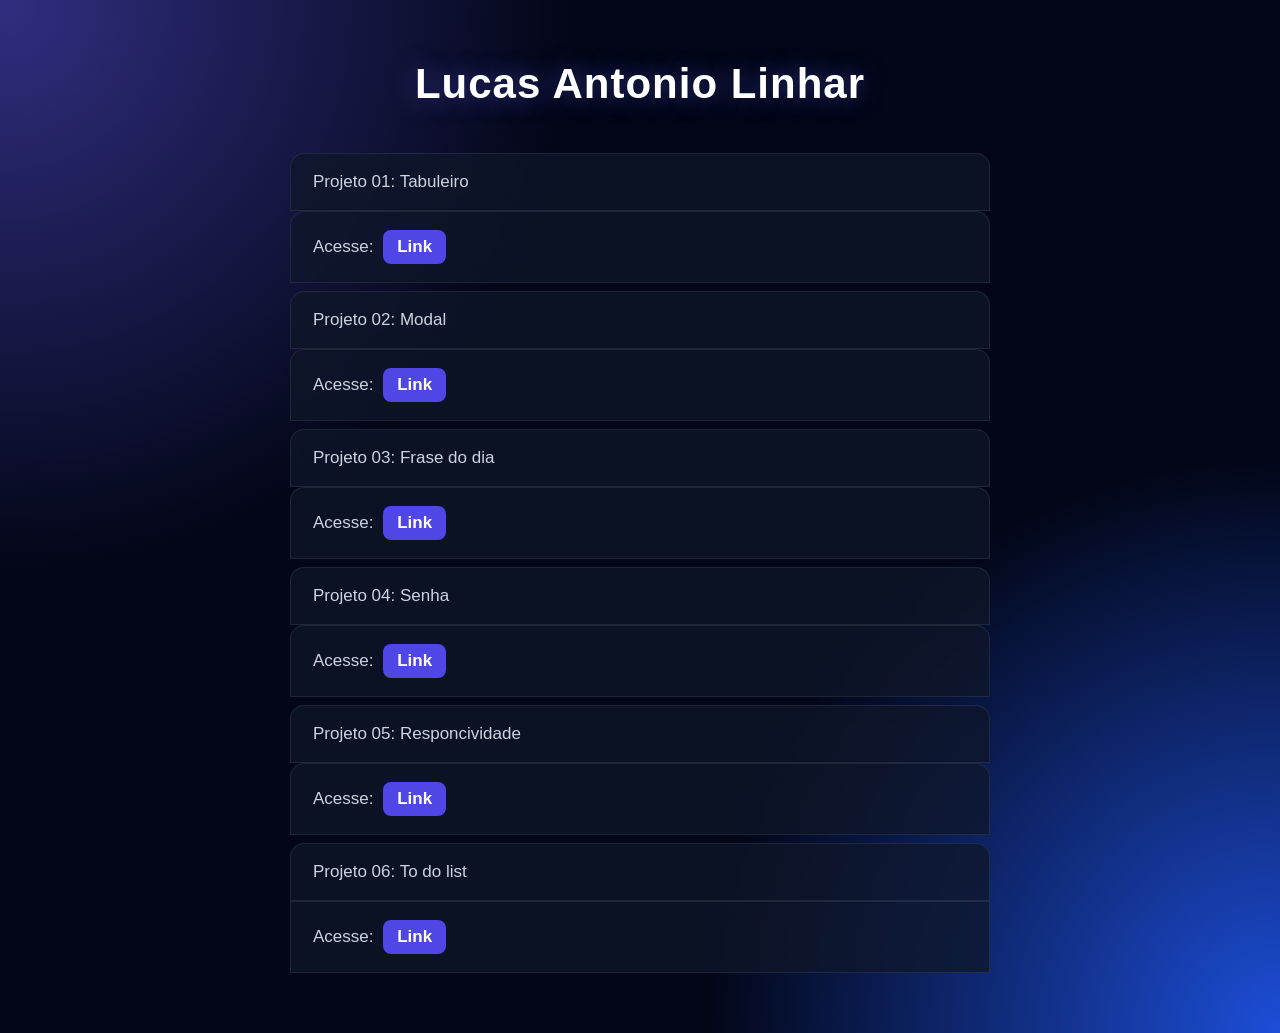
<file: index.html>
<!DOCTYPE html>
<html lang="en">
<head>
    <meta charset="UTF-8">
    <meta name="viewport" content="width=device-width, initial-scale=1.0">
    <title>Lucas-DevPort</title>
    <link rel="stylesheet" href="style.css">
</head>
<body>


    <h1>Lucas Antonio Linhar</h1>

    <p>Projeto 01: Tabuleiro</p>
    <p>Acesse: <a href="./projetos/projeto_01/index.html">Link</a></p>

    <p>Projeto 02: Modal</p>
    <p>Acesse: <a href="./projetos/projeto_02/index.html">Link</a></p>

    <p>Projeto 03: Frase do dia </p>
    <p>Acesse: <a href="./projetos/projeto_03/index.html">Link</a></p>

    <p>Projeto 04: Senha </p>
    <p>Acesse: <a href="./projetos/projeto_04/index.html">Link</a></p>

    <p>Projeto 05: Responcividade  </p>
    <p>Acesse: <a href="./projetos/projeto_05/index.html">Link</a></p>

    <p>Projeto 06: To do list  </p>
    <p>Acesse: <a href="./projetos/projeto_06/index.html">Link</a></p>

</body>
</html>
</file>
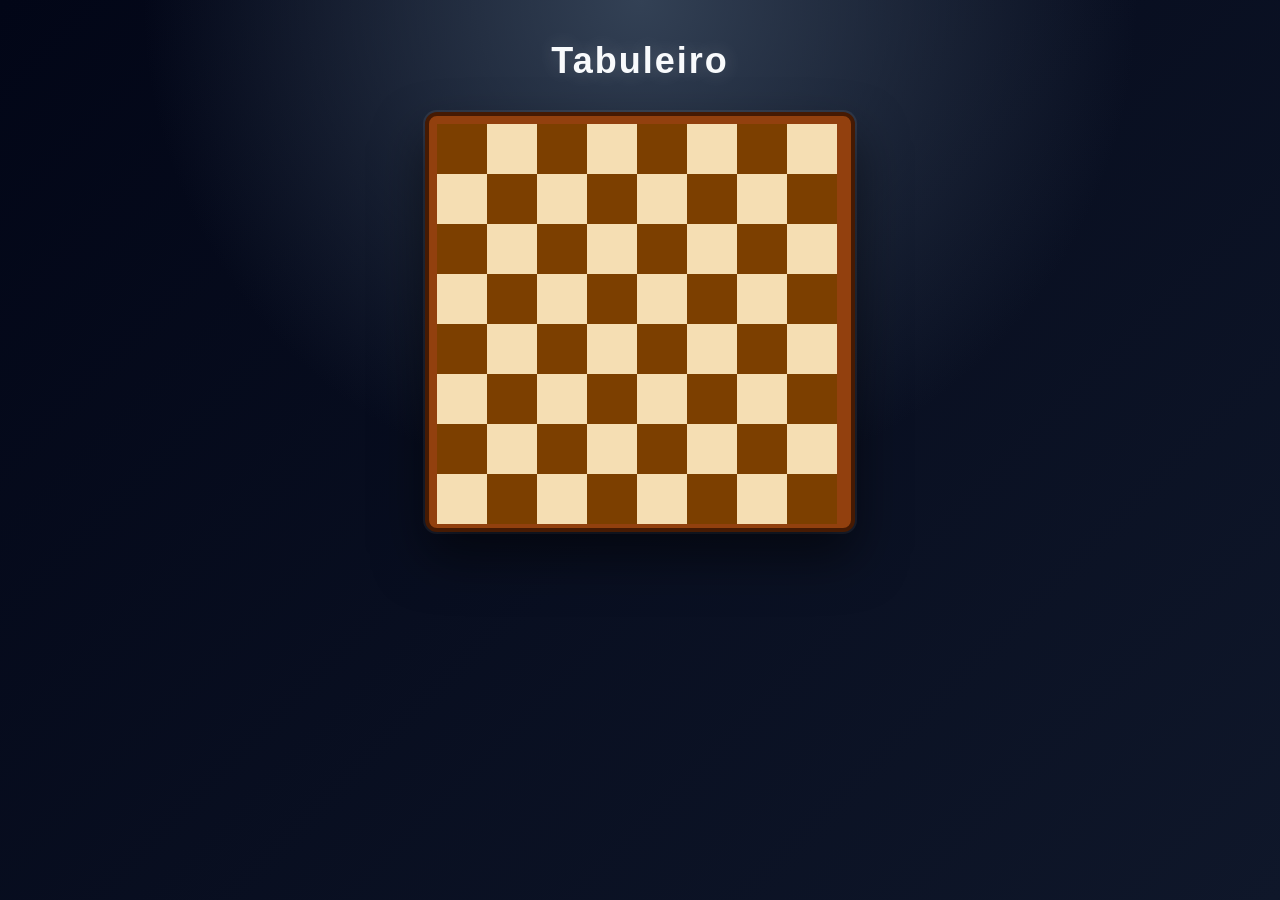
<file: projetos/projeto_01/index.html>
<!DOCTYPE html>
<html lang="en">
<head>
    <meta charset="UTF-8">
    <meta name="viewport" content="width=device-width, initial-scale=1.0">
    <title>Tabuleiro</title>
    <link rel="stylesheet" href="style.css">
</head>
<body>
    
    <h1>Tabuleiro</h1>
    <div class="tabuleiro"></div>


    <script src="script.js"></script>
</body>
</html>
</file>
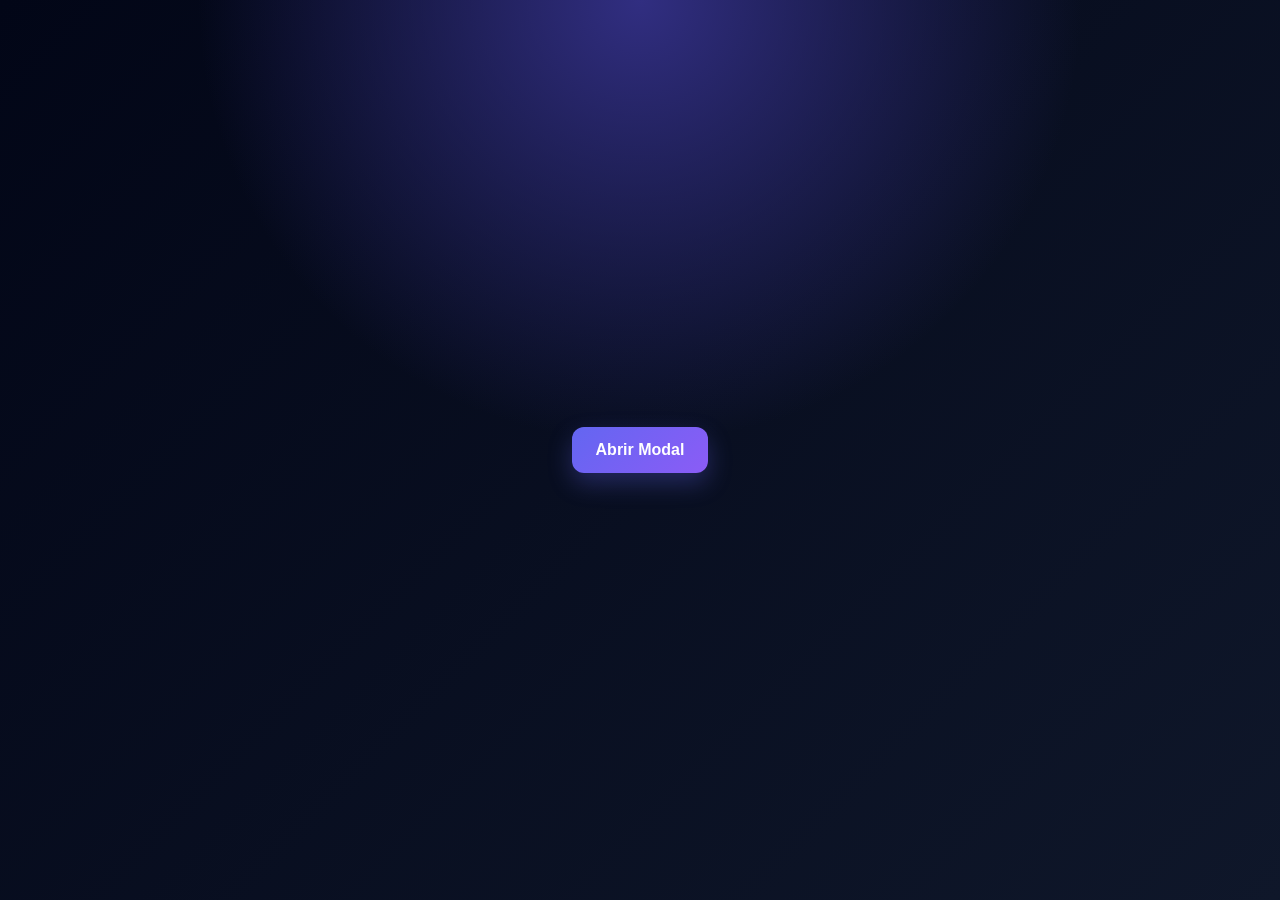
<file: projetos/projeto_02/index.html>
<!DOCTYPE html>
<html lang="en">
<head>
    <meta charset="UTF-8">
    <meta name="viewport" content="width=device-width, initial-scale=1.0">
    <title>Modal</title>
    <link rel="stylesheet" href="style.css">
</head>
<body>

    <div>
        <button class="btnAbrir">Abrir Modal</button>
    </div>
    <div class="modal">
        <div class="container">
            <h1>Aura 67</h1>
            <button class="btnFechar">Fechar Modal</button>
        </div>
    </div>

    <script src="script.js"></script>
</body>
</html>
</file>
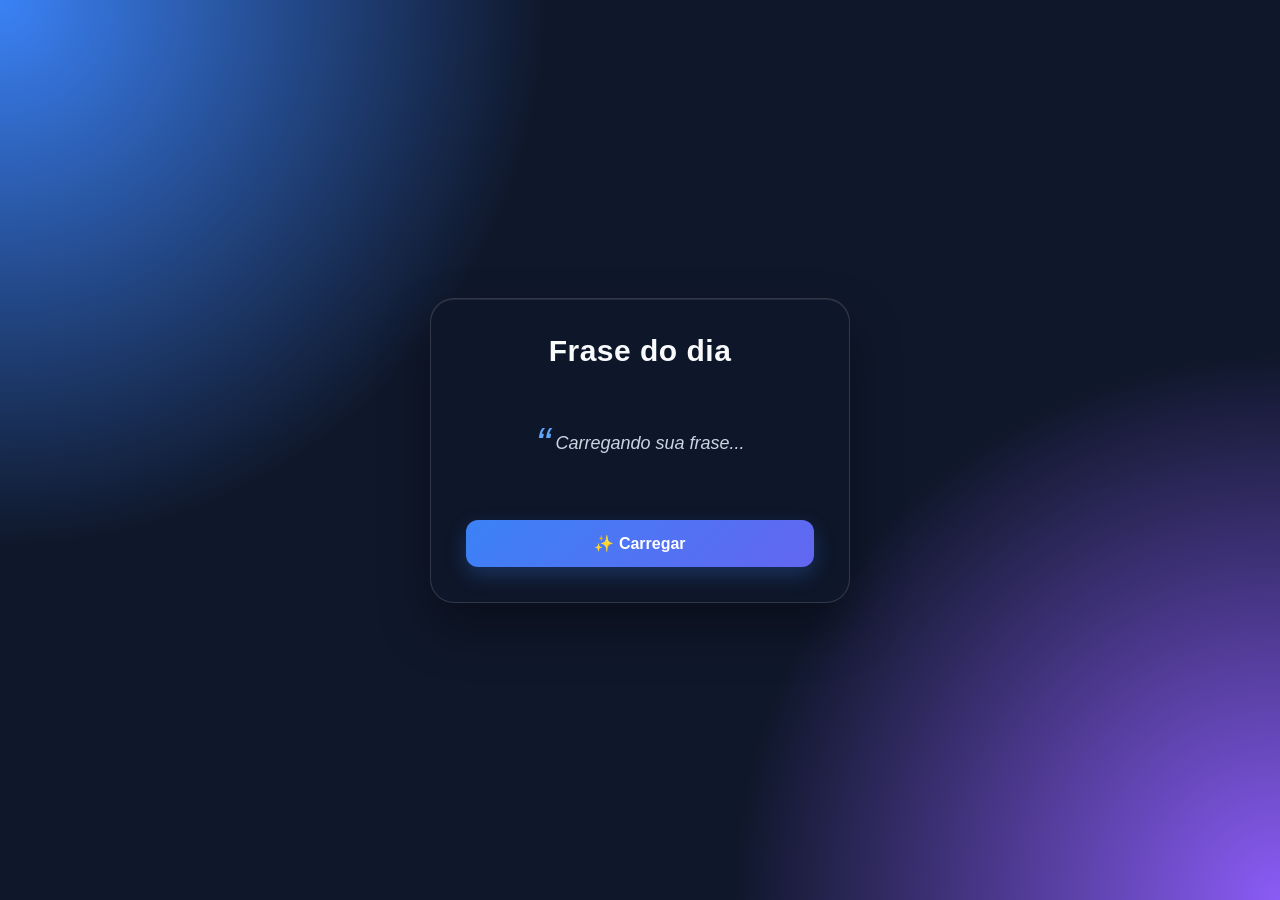
<file: projetos/projeto_03/index.html>
<!DOCTYPE html>
<html lang="en">
<head>
    <meta charset="UTF-8">
    <meta name="viewport" content="width=device-width, initial-scale=1.0">
    <title>Frase do dia</title>
    <link rel="stylesheet" href="style.css">
</head>
<body>

    <div class="container">
        <h1>Frase do dia</h1>
        <p class="frase">Carregando sua frase...</p>
        <button class="btnFrase">Carregar</button>
    </div>



    <script src="script.js"></script>
</body>
</html>
</file>
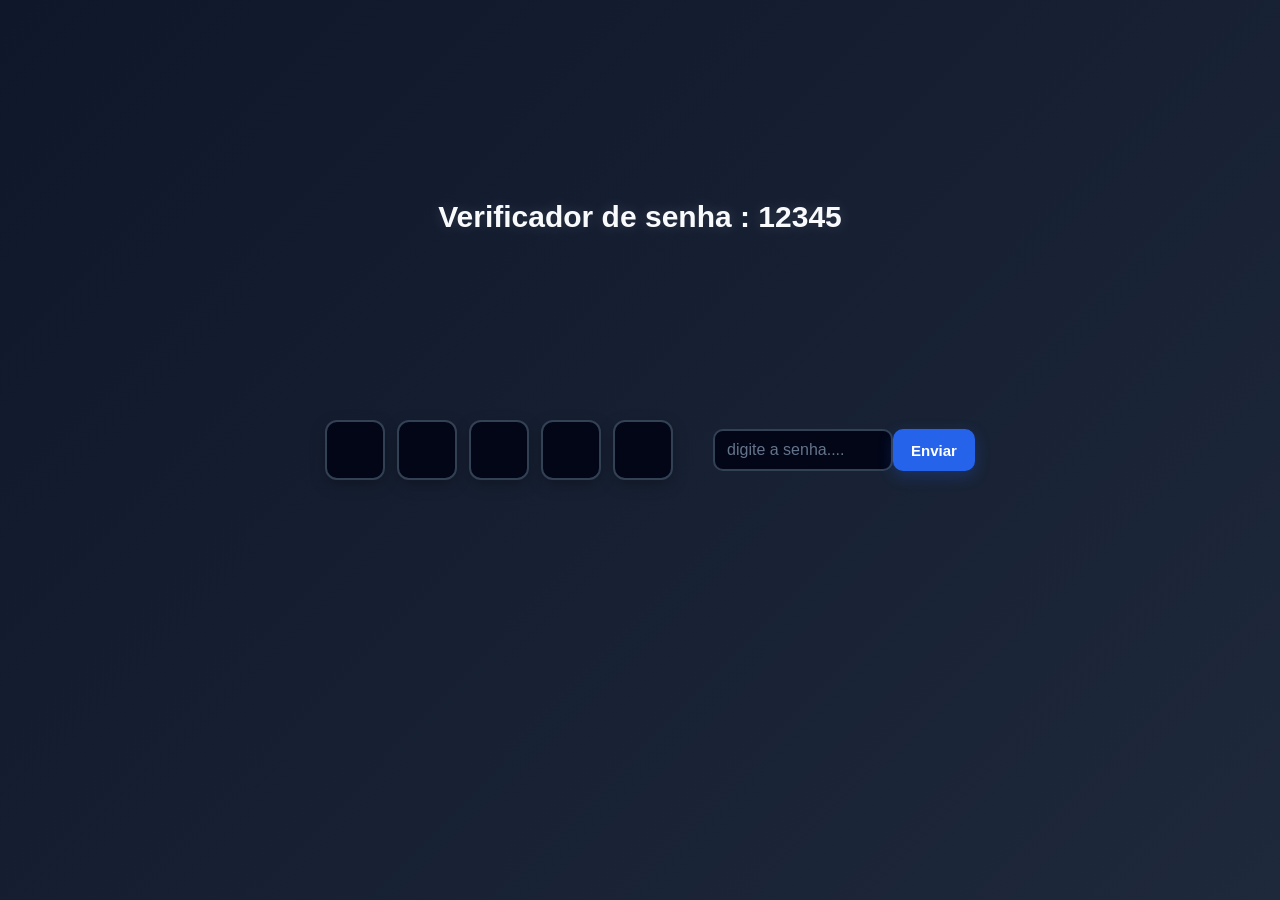
<file: projetos/projeto_04/index.html>
<!DOCTYPE html>
<html lang="en">
<head>
    <meta charset="UTF-8">
    <meta name="viewport" content="width=device-width, initial-scale=1.0">
    <title>Verificador de Senha</title>
    <link rel="stylesheet" href="style.css">
</head>
<body>
    
    <h2>Verificador de senha : 12345</h2>
    <div class="senha">
        <div class="digito"></div>
        <div class="digito"></div>
        <div class="digito"></div>
        <div class="digito"></div>
        <div class="digito"></div>
    </div>
    <input class="inputSenha" type="text" placeholder="digite a senha...." maxlength="5">
    <button class="btnEnviar">Enviar</button>

    <script src="script.js" defer></script>
</body>
</html>
</file>
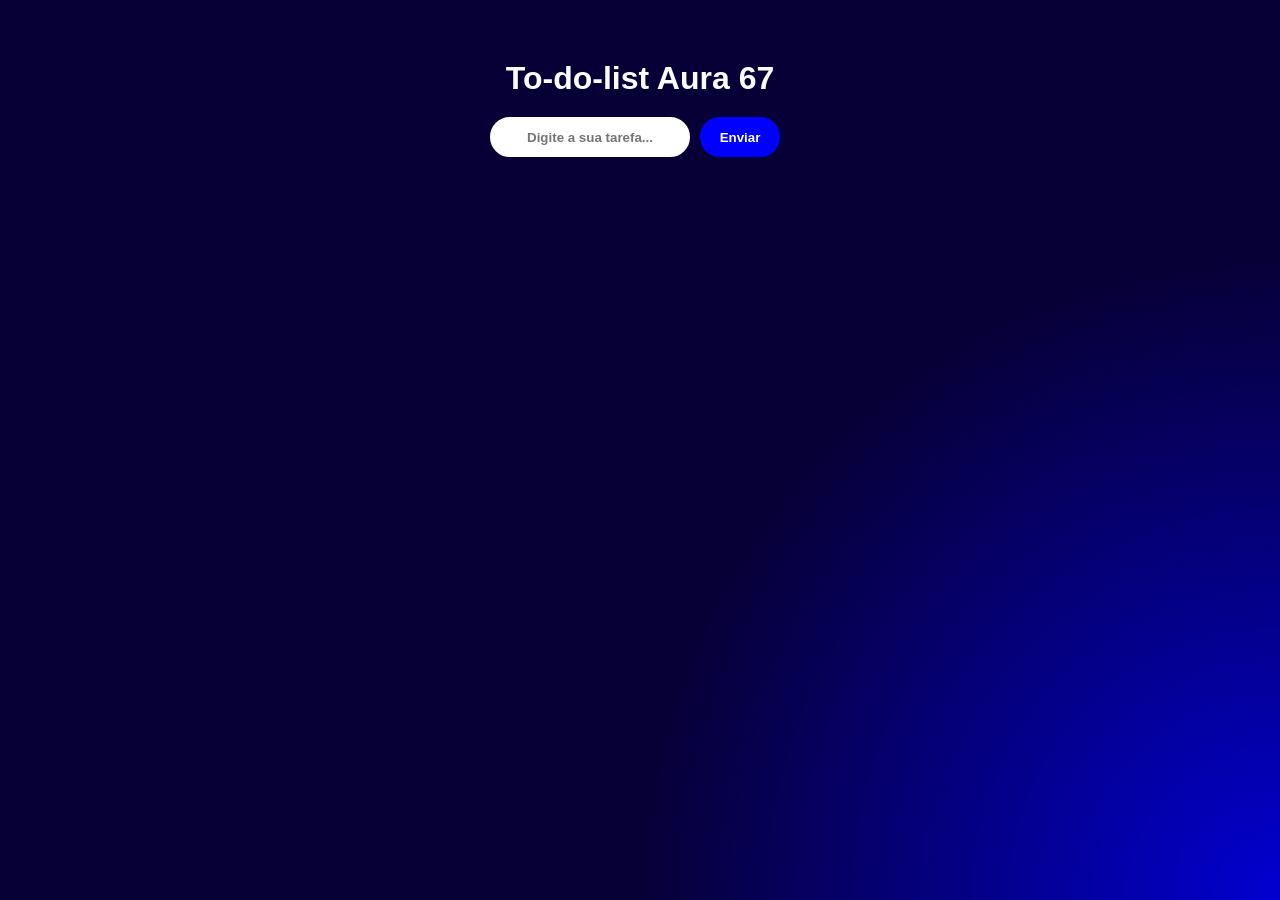
<file: projetos/projeto_06/index.html>
<!DOCTYPE html>
<html lang="en">
<head>
    <meta charset="UTF-8">
    <meta name="viewport" content="width=device-width, initial-scale=1.0">
    <title>Document</title>
    <link rel="stylesheet" href="style.css">
</head>
<body>

    <h1>To-do-list Aura 67</h1>
    <div class="container">
        <input class="inputText" type="text" placeholder="Digite a sua tarefa...">
        <button class="btnEnviar">Enviar</button>
    </div>
    <ul class="lista"></ul>

    <script src="script.js"></script>
</body>
</html>
</file>
<file: style.css>
* {
    margin: 0;
    padding: 0;
    box-sizing: border-box;
}

body {
    min-height: 100vh;
    padding: 60px 20px;
    font-family: Arial, Helvetica, sans-serif;
    color: #f8fafc;
    background:
        radial-gradient(circle at top left, #312e81, transparent 35%),
        radial-gradient(circle at bottom right, #1d4ed8, transparent 35%),
        #020617;
}

/* TÍTULO */

h1 {
    max-width: 900px;
    margin: 0 auto 45px;
    text-align: center;
    font-size: 42px;
    font-weight: 800;
    letter-spacing: 1px;
    color: #ffffff;
    text-shadow:
        0 0 25px rgba(99, 102, 241, 0.5);
}

/* PROJETOS */

p {
    width: 700px;
    max-width: 100%;
    margin: 0 auto;
    padding: 18px 22px;
    background: rgba(15, 23, 42, 0.75);
    border: 1px solid rgba(255, 255, 255, 0.08);
    color: #cbd5e1;
    font-size: 17px;
    backdrop-filter: blur(10px);
    transition: 0.25s ease;
}

/* TÍTULOS DOS PROJETOS */

p:has(+ p) {
    border-radius: 14px 14px 0 0;
}

/* EFEITO NOS PARÁGRAFOS */

p:hover {
    background: rgba(30, 41, 59, 0.9);
    transform: translateX(5px);
    border-color: rgba(99, 102, 241, 0.35);
}

/* LINKS */

a {
    display: inline-block;
    margin-left: 5px;
    padding: 7px 14px;
    border-radius: 8px;
    background: #4f46e5;
    color: white;
    text-decoration: none;
    font-weight: bold;
    transition: 0.25s ease;
}

a:hover {
    background: #6366f1;
    transform: translateY(-2px);
    box-shadow:
        0 6px 15px rgba(99, 102, 241, 0.35);
}

a:active {
    transform: translateY(0);
}

/* ESPAÇAMENTO ENTRE PROJETOS */

p:nth-of-type(2),
p:nth-of-type(4),
p:nth-of-type(6),
p:nth-of-type(8),
p:nth-of-type(10) {
    margin-bottom: 8px;
}

/* MOBILE */

@media (max-width: 600px) {

    body {
        padding: 35px 15px;
    }

    h1 {
        font-size: 30px;
        margin-bottom: 30px;
    }

    p {
        font-size: 15px;
        padding: 15px;
    }

    a {
        padding: 6px 12px;
    }
}
</file>
<file: projetos/projeto_01/style.css>
* {
    margin: 0;
    padding: 0;
    box-sizing: border-box;
}

body {
    min-height: 100vh;

    display: flex;
    flex-direction: column;
    align-items: center;
    padding: 40px 20px;
    font-family: Arial, Helvetica, sans-serif;
    background:
        radial-gradient(circle at top, #334155, transparent 45%),
        linear-gradient(135deg, #020617, #0f172a);
    color: white;
}

/* TÍTULO */

h1 {
    margin-bottom: 30px;
    font-size: 36px;
    font-weight: 800;
    letter-spacing: 2px;
    color: #f8fafc;
    text-shadow:
        0 0 20px rgba(255, 255, 255, 0.2);
}

/* TABULEIRO */

.tabuleiro {
    width: 430px;
    height: 420px;
    display: flex;
    flex-wrap: wrap;
    padding: 8px;
    background: #92400e;
    border: 4px solid #451a03;
    border-radius: 12px;
    box-shadow:
        0 25px 50px rgba(0, 0, 0, 0.5),
        0 0 0 2px rgba(255, 255, 255, 0.08);
    overflow: hidden;
}

/* CASAS */

.casa {
    width: 50px;
    height: 50px;
    background: #f5deb3;
    border: none;
    transition: 0.2s ease;
}

/* CASAS PRETAS */

.preto {
    background: #7c3f00;
}

/* EFEITO AO PASSAR O MOUSE */

.casa:hover {
    transform: scale(0.92);
    box-shadow:
        inset 0 0 0 3px rgba(255, 255, 255, 0.35);
    cursor: pointer;
}
</file>
<file: projetos/projeto_02/style.css>
* {
    margin: 0;
    padding: 0;
    box-sizing: border-box;
}

body {
    min-height: 100vh;

    display: flex;
    justify-content: center;
    align-items: center;

    font-family: Arial, Helvetica, sans-serif;

    background:
        radial-gradient(circle at top, #312e81, transparent 40%),
        linear-gradient(135deg, #020617, #0f172a);

    color: white;
}

/* BOTÃO ABRIR */

.btnAbrir {
    padding: 14px 24px;

    border: none;
    border-radius: 12px;

    background: linear-gradient(135deg, #6366f1, #8b5cf6);
    color: white;

    font-size: 16px;
    font-weight: bold;

    cursor: pointer;

    box-shadow: 0 10px 25px rgba(99, 102, 241, 0.3);

    transition: 0.25s ease;
}

.btnAbrir:hover {
    transform: translateY(-3px);

    box-shadow: 0 15px 30px rgba(99, 102, 241, 0.45);

    filter: brightness(1.1);
}

.btnAbrir:active {
    transform: translateY(0);
}

/* FUNDO DO MODAL */

.modal {
    width: 100%;
    height: 100%;

    position: fixed;

    top: 0;
    left: 0;

    display: none;

    align-items: center;
    justify-content: center;

    background: rgba(2, 6, 23, 0.75);

    backdrop-filter: blur(8px);

    z-index: 1000;
}

/* MODAL ATIVO */

.modal.is-active {
    display: flex;
}

/* CONTAINER */

.container {
    width: 380px;
    max-width: 90%;

    padding: 40px 35px;

    display: flex;
    flex-direction: column;
    align-items: center;

    gap: 25px;

    text-align: center;

    background:
        linear-gradient(
            145deg,
            rgba(30, 41, 59, 0.95),
            rgba(15, 23, 42, 0.98)
        );

    border: 1px solid rgba(255, 255, 255, 0.12);

    border-radius: 24px;

    box-shadow:
        0 25px 60px rgba(0, 0, 0, 0.5),
        inset 0 1px rgba(255, 255, 255, 0.08);

    animation: aparecer 0.3s ease;
}

/* TÍTULO */

.container h1 {
    font-size: 34px;

    color: #f8fafc;

    letter-spacing: 1px;

    text-shadow:
        0 0 20px rgba(139, 92, 246, 0.6);
}

/* BOTÃO FECHAR */

.btnFechar {
    width: 100%;

    padding: 13px 20px;

    border: none;
    border-radius: 10px;

    background: #ef4444;
    color: white;

    font-size: 15px;
    font-weight: bold;

    cursor: pointer;

    transition: 0.25s ease;
}

.btnFechar:hover {
    background: #dc2626;

    transform: translateY(-2px);

    box-shadow:
        0 8px 20px rgba(239, 68, 68, 0.35);
}

.btnFechar:active {
    transform: translateY(0);
}

/* ANIMAÇÃO */

@keyframes aparecer {
    from {
        opacity: 0;
        transform: scale(0.85) translateY(20px);
    }

    to {
        opacity: 1;
        transform: scale(1) translateY(0);
    }
}

/* CELULAR */

@media (max-width: 500px) {

    .container {
        padding: 30px 25px;
    }

    .container h1 {
        font-size: 28px;
    }
}
</file>
<file: projetos/projeto_03/style.css>
* {
    margin: 0;
    padding: 0;
    box-sizing: border-box;
}

body {
    width: 100%;
    min-height: 100vh;

    display: flex;
    justify-content: center;
    align-items: center;

    font-family: Arial, Helvetica, sans-serif;

    background:
        radial-gradient(circle at top left, #3b82f6, transparent 35%),
        radial-gradient(circle at bottom right, #8b5cf6, transparent 35%),
        #0f172a;

    padding: 20px;
}

.container {
    width: 420px;
    min-height: 300px;

    padding: 35px;

    display: flex;
    flex-direction: column;
    justify-content: space-between;
    gap: 25px;

    text-align: center;

    color: white;

    background: rgba(15, 23, 42, 0.75);

    border: 1px solid rgba(255, 255, 255, 0.15);
    border-radius: 24px;

    box-shadow:
        0 25px 50px rgba(0, 0, 0, 0.35),
        inset 0 1px rgba(255, 255, 255, 0.08);

    backdrop-filter: blur(12px);
}

h1 {
    font-size: 30px;
    font-weight: 700;

    color: #f8fafc;

    letter-spacing: 0.5px;
}

.frase {
    min-height: 90px;

    display: flex;
    justify-content: center;
    align-items: center;

    padding: 15px;

    color: #cbd5e1;

    font-size: 18px;
    line-height: 1.6;
    font-style: italic;
}

.frase::before {
    content: "“";
    font-size: 45px;
    color: #60a5fa;

    margin-right: 5px;
}

.btnFrase {
    width: 100%;

    padding: 14px 20px;

    background: linear-gradient(135deg, #3b82f6, #6366f1);

    color: white;

    border: none;
    border-radius: 12px;

    cursor: pointer;

    font-size: 16px;
    font-weight: bold;

    transition: 0.25s ease;

    box-shadow:
        0 8px 20px rgba(59, 130, 246, 0.25);
}

.btnFrase:hover {
    transform: translateY(-3px);

    box-shadow:
        0 12px 25px rgba(59, 130, 246, 0.4);

    filter: brightness(1.1);
}

.btnFrase:active {
    transform: translateY(0);
}

.btnFrase::before {
    content: "✨ ";
}

@media (max-width: 500px) {

    .container {
        width: 100%;
        max-width: 420px;

        padding: 28px 22px;
    }

    h1 {
        font-size: 26px;
    }

    .frase {
        font-size: 16px;
    }
}
</file>
<file: projetos/projeto_04/style.css>
* {
    padding: 0;
    margin: 0;
    box-sizing: border-box;
}

body {
    min-height: 100vh;
    display: flex;
    justify-content: center;
    align-items: center;
    font-family: Arial, Helvetica, sans-serif;
    background: linear-gradient(135deg, #0f172a, #1e293b);
    color: white;
}

h2 {
    position: absolute;
    top: 200px;
    font-size: 30px;
    font-weight: bold;
    color: #f8fafc;
    text-align: center;
    text-shadow: 0 0 15px rgba(255, 255, 255, 0.15);
}

.senha {
    display: flex;
    gap: 12px;
    margin: 20px;
}

.digito {
    width: 60px;
    height: 60px;
    display: flex;
    justify-content: center;
    align-items: center;
    border: 2px solid #334155;
    border-radius: 12px;
    background-color: #020617;
    font-size: 26px;
    font-weight: bold;
    transition: 0.25s ease;
    box-shadow: 0 5px 15px rgba(0, 0, 0, 0.25);
}

.digito:hover {
    transform: translateY(-3px);
    border-color: #64748b;
}

.certo {
    background-color: #166534;
    border-color: #22c55e;
    color: #bbf7d0;
    box-shadow: 0 0 18px rgba(34, 197, 94, 0.35);
    transform: translateY(-3px);
}

.erro {
    background-color: #991b1b;
    border-color: #ef4444;
    color: #fecaca;
    box-shadow: 0 0 18px rgba(239, 68, 68, 0.35);
    transform: translateY(-3px);
}

.inputSenha {
    margin: 0 0 0 20px;
    width: 180px;
    height: 42px;
    padding: 0 12px;
    border: 2px solid #334155;
    border-radius: 10px;
    outline: none;
    background-color: #020617;
    color: white;
    font-size: 16px;
    transition: 0.25s ease;
}

.inputSenha::placeholder {
    color: #64748b;
}

.inputSenha:focus {
    border-color: #3b82f6;
    box-shadow: 0 0 15px rgba(59, 130, 246, 0.25);
}

.btnEnviar {
    height: 42px;
    padding: 0 18px;
    border: none;
    border-radius: 10px;
    background-color: #2563eb;
    color: white;
    font-size: 15px;
    font-weight: bold;
    cursor: pointer;
    transition: 0.25s ease;
    box-shadow: 0 5px 15px rgba(37, 99, 235, 0.25);
}

.btnEnviar:hover {
    background-color: #3b82f6;
    transform: translateY(-2px);
    box-shadow: 0 8px 20px rgba(37, 99, 235, 0.4);
}

.btnEnviar:active {
    transform: translateY(0);
}
</file>
<file: projetos/projeto_06/style.css>
* {
    margin: 0;
    padding: 0;
    box-sizing: border-box;
}

body {
    min-height: 100vh;
    padding: 60px 20px;
    font-family: Arial, Helvetica, sans-serif;
    color: #f8fafc;
    background: 
    radial-gradient(circle 50vw at bottom right, 
    #0000ff -30%,
    rgb(7, 0, 55)  
    );
}

h1 {
    text-align: center;
    font-size: xx-large;
    
}

.container {
    display: flex;
    justify-content: center;
    margin: 20px 0;
}

.lista {
    display: flex;
    justify-content: center;
    flex-direction: column;
    align-items: center;
}

.inputText {
    width: 200px;
    height: 40px;
    outline: none;
    border-radius: 20px;
    border: 2px solid white;
    text-align: center;
    font-weight: bold;
}

.btnEnviar {
    width: 80px;
    border-radius: 20px;
    cursor: pointer;
    background-color: #0000ff;
    border: 1px solid transparent;
    color: white;
    margin: 0 10px;
    font-weight: 700;
    transition: 0.2s ease-in-out;
}
.btnEnviar:hover {
    transform: translateY(-3px) scale(1.05) ;
    background-color: #005eff;
}

.btnExcluir {
    margin:  5px  10px;
    width: 30px;
    height: 20px;
    border-radius: 20px;
    background-color: #0000ff;
    color: white;
    border: 1px solid transparent;
    transition: 0.2s ease-in-out;
}
.btnExcluir:hover {
    transform: translateY(-1px) scale(1.02);
    background-color: #005eff;
}
</file>
